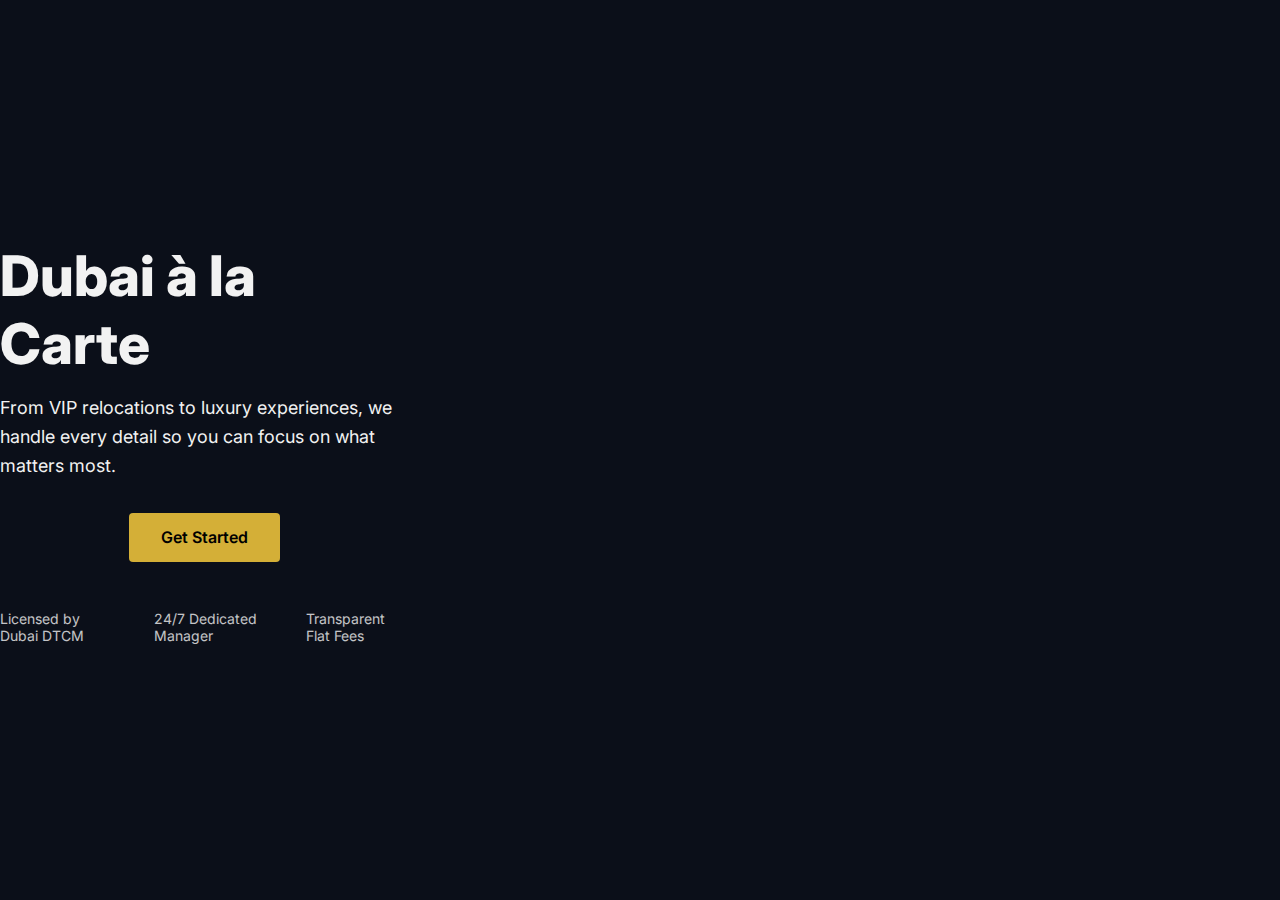
<file: dubai-skyline-concierge-main/index.html>
<!DOCTYPE html>
<html lang="en">
  <head>
    <meta charset="UTF-8" />
    <meta name="viewport" content="width=device-width, initial-scale=1.0" />

    <!-- Primary -->
    <title>Dubai à la Carte | VIP Concierge Services</title>
    <meta name="description" content="From VIP relocations to luxury experiences, we handle every detail so you can focus on what matters most. Licensed by Dubai DTCM.">
    <meta name="author" content="Dubai à la Carte">
    <meta name="robots" content="index,follow,noarchive">

    <!-- OpenGraph / Facebook -->
    <meta property="og:type" content="website">
    <meta property="og:url" content="https://dubaialacarte.com">
    <meta property="og:title" content="Dubai à la Carte | VIP Concierge Services">
    <meta property="og:description" content="From VIP relocations to luxury experiences, we handle every detail so you can focus on what matters most.">
    <meta property="og:image" content="https://images.unsplash.com/photo-1512453979798-5ea266f8880c?auto=format&fit=crop&w=1200&q=80">
    <meta property="og:image:alt" content="Dubai aerial view">
    <meta property="og:image:width" content="1200">
    <meta property="og:image:height" content="630">

    <!-- Twitter -->
    <meta name="twitter:card" content="summary_large_image">
    <meta name="twitter:url" content="https://dubaialacarte.com">
    <meta name="twitter:title" content="Dubai à la Carte">
    <meta name="twitter:description" content="From VIP relocations to luxury experiences, we handle every detail so you can focus on what matters most.">
    <meta name="twitter:image" content="https://images.unsplash.com/photo-1512453979798-5ea266f8880c?auto=format&fit=crop&w=1200&q=80">

    <!-- Fonts -->
    <link rel="preconnect" href="https://fonts.googleapis.com" crossorigin>
    <link href="https://fonts.googleapis.com/css2?family=Inter:wght@400;600;800&display=swap" rel="stylesheet">

    <!-- Favicon -->
    <link rel="icon" type="image/svg+xml" href="/favicon.svg">

    <!-- JSON-LD -->
    <script type="application/ld+json">
    {
      "@context": "https://schema.org",
      "@type": ["LocalBusiness", "Service"],
      "name": "Dubai à la Carte",
      "image": "https://images.unsplash.com/photo-1512453979798-5ea266f8880c?auto=format&fit=crop&w=1200&q=80",
      "telephone": "+971 58 598 7600",
      "email": "bookings@dubaialacarte.com",
      "address": { "@type": "PostalAddress", "addressLocality": "Dubai", "addressCountry": "AE" },
      "url": "https://dubaialacarte.com",
      "description": "From VIP relocations to luxury experiences, we handle every detail so you can focus on what matters most.",
      "areaServed": { "@type": "City", "name": "Dubai" }
    }
    </script>

    <!-- Critical CSS -->
    <style>
      :root{--brand:#d4af37;--bg:#0b0f19;--text:#f2f2f2}
      html{font-family:Inter,system-ui,sans-serif;background:var(--bg);color:var(--text)}
      body{margin:0;display:flex;align-items:center;justify-content:center;min-height:100vh}
      #root{width:100%}
      /* slow cinematic pan + zoom */
      .hero-bg{
        background-image:url("https://images.unsplash.com/photo-1512453979798-5ea266f8880c?auto=format&fit=crop&w=1920&q=80");
        background-size:110% 110%;
        animation:slow-pan 40s linear infinite alternate,subtle-zoom 20s ease-in-out infinite alternate;
      }
      @keyframes slow-pan{0%{background-position:0% 50%}100%{background-position:100% 50%}}
      @keyframes subtle-zoom{0%{transform:scale(1)}100%{transform:scale(1.05)}}
    </style>
  </head>

  <body style="margin:0;font-family:Inter,sans-serif;background:#0b0f19;color:#f2f2f2;">
    <!-- HERO SECTION (static fallback while React boots) -->
    <section class="hero-bg relative min-h-screen flex items-center justify-center text-center overflow-hidden">
      <div class="absolute inset-0 bg-black/50"></div>
      <div class="relative z-10 px-4">
        <h1 style="font-size:clamp(2rem,5vw,3.5rem);font-weight:800;margin:0 0 1rem;">Dubai à la Carte</h1>
        <p style="max-width:600px;margin:0 auto 2rem;font-size:1.125rem;line-height:1.6;">
          From VIP relocations to luxury experiences, we handle every detail so you can focus on what matters most.
        </p>
        <div style="display:flex;gap:1rem;justify-content:center;">
          <a href="#contact" style="background:#d4af37;color:#000;padding:.9rem 2rem;border-radius:4px;font-weight:600;text-decoration:none;">Get Started</a>
        </div>
        <ul style="list-style:none;display:flex;justify-content:center;gap:2rem;margin-top:3rem;padding:0;font-size:.875rem;opacity:.8;">
          <li>Licensed by Dubai DTCM</li>
          <li>24/7 Dedicated Manager</li>
          <li>Transparent Flat Fees</li>
        </ul>
      </div>
    </section>

    <!-- React mount -->
    <div id="root"></div>
    <script type="module" src="/src/main.tsx"></script>
  </body>
</html>
</file>
